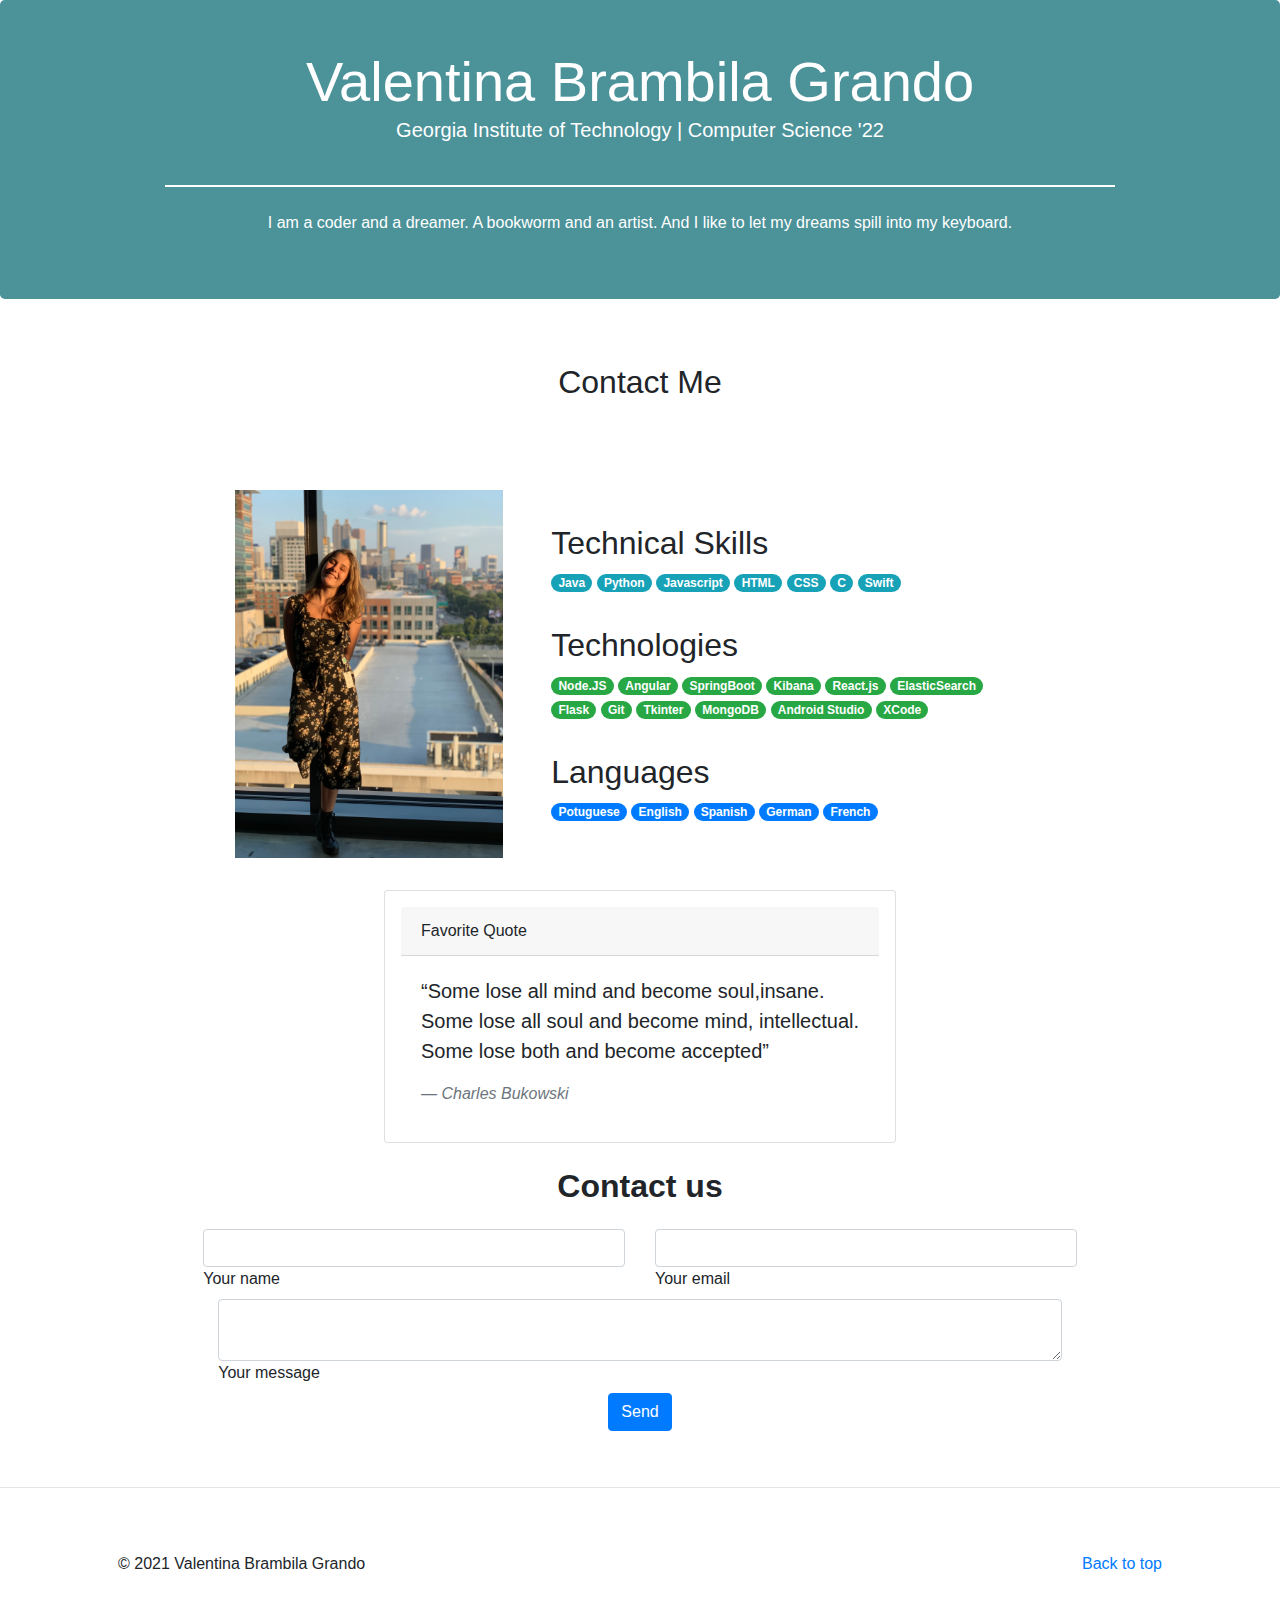
<file: portfolio/src/main/webapp/index.html>
<!DOCTYPE html>
<html>
  <head>
    <meta name="viewport" content="width=device-width, initial-scale=1">
    <meta charset="UTF-8">
    <link rel="icon" type="image/png" href="./resources/terminal.png"/>
    <title>Valentina Brambila Grando</title>
    <link rel="stylesheet" href="https://use.fontawesome.com/releases/v5.15.2/css/all.css" integrity="sha384-vSIIfh2YWi9wW0r9iZe7RJPrKwp6bG+s9QZMoITbCckVJqGCCRhc+ccxNcdpHuYu" crossorigin="anonymous">
    <link rel="stylesheet" href="https://stackpath.bootstrapcdn.com/bootstrap/4.3.1/css/bootstrap.min.css" integrity="sha384-ggOyR0iXCbMQv3Xipma34MD+dH/1fQ784/j6cY/iJTQUOhcWr7x9JvoRxT2MZw1T" crossorigin="anonymous">
    <link rel="stylesheet" href="style.css">
    
  </head>
  <body>
    <div class="jumbotron d-flex flex-column justify-content-center p-5">
        <h1 class="display-4 d-flex justify-content-center title-jumbotron">Valentina Brambila Grando</h1>
        <p class="lead d-flex justify-content-center">Georgia Institute of Technology | Computer Science '22</p>
        <hr class="my-4">
        <p class="d-flex justify-content-center">I am a coder and a dreamer. A bookworm and an artist. And I like to let my dreams spill into my keyboard.</p>
    </div>
    <div id="content" class="d-flex flex-column align-items-center p-3">
      <div class="d-flex flex-column align-items-center contactinfo">
          <h2 class="p-3">Contact Me</h2>
          <div class="d-flex justify-content-around iconscontact p-3">
            <a href="https://github.com/Valentinagrando" target="blank"><i class="fab fa-github fa-2x"></i></a>
            <a href="https://www.linkedin.com/in/valentina-b-grando/" target="blank"><i class="fab fa-linkedin fa-2x"></i></a>
            <a href="./resources/resume2.pdf". target="blank"><i class="far fa-file fa-2x"></i></a>          
          </div>
      </div>
       <div class="d-flex justify-content-around introduction p-3">
        <img src="./resources/me.jpg" alt="Picture of me, Valentina" width="300" height="400" class="p-3">
        <div class="skills d-flex flex-column justify-content-center p-3">
            <div class="technical p-3">
            <h2>Technical Skills</h2>
                <span class="badge badge-pill badge-info">Java</span>
                <span class="badge badge-pill badge-info">Python</span>
                <span class="badge badge-pill badge-info">Javascript</span>
                <span class="badge badge-pill badge-info">HTML</span>
                <span class="badge badge-pill badge-info">CSS</span>
                <span class="badge badge-pill badge-info">C</span>
                <span class="badge badge-pill badge-info">Swift</span> 
            </div>
            <div class="technologies p-3">
                <h2>Technologies</h2>
                <span class="badge badge-pill badge-success">Node.JS</span>
                <span class="badge badge-pill badge-success">Angular</span>
                <span class="badge badge-pill badge-success">SpringBoot</span>
                <span class="badge badge-pill badge-success">Kibana</span>
                <span class="badge badge-pill badge-success">React.js</span>
                <span class="badge badge-pill badge-success">ElasticSearch</span>    
                <span class="badge badge-pill badge-success">Flask</span>
                <span class="badge badge-pill badge-success">Git</span>
                <span class="badge badge-pill badge-success">Tkinter</span>
                <span class="badge badge-pill badge-success">MongoDB</span>
                <span class="badge badge-pill badge-success">Android Studio</span>
                <span class="badge badge-pill badge-success">XCode</span>        
            </div>
            <div class="languages p-3">
                <h2>Languages</h2>
                <span class="badge badge-pill badge-primary">Potuguese</span>
                <span class="badge badge-pill badge-primary">English</span>
                <span class="badge badge-pill badge-primary">Spanish</span>
                <span class="badge badge-pill badge-primary">German</span>
                <span class="badge badge-pill badge-primary">French</span>       
            </div>
        </div>
    </div>
    <div class="card favoritequote p-3">
        <div class="card-header">
            Favorite Quote
        </div>
        <div class="card-body">
            <blockquote class="blockquote mb-0">
            <p>“Some lose all mind and become soul,insane.<br />
                Some lose all soul and become mind, intellectual.<br />
                Some lose both and become accepted”</p>
            <footer class="blockquote-footer"><cite title="Charles Bukowski">Charles Bukowski</cite></footer>
            </blockquote>
        </div>
    </div>
    <section class="mb-4 contact-info-form">
        <h2 class="h1-responsive font-weight-bold text-center my-4">Contact us</h2>

        <div class="row">

            <div class="col-md-12 mb-md-0 mb-5">
                <form id="contact-form" name="contact-form" action="/new-contact" method="POST">
                    <div class="row">

                        <div class="col-md-6">
                            <div class="md-form mb-0">
                                <input type="text" id="name" name="name" class="form-control">
                                <label for="name" class="">Your name</label>
                            </div>
                        </div>
                        <div class="col-md-6">
                            <div class="md-form mb-0">
                                <input type="text" id="email" name="email" class="form-control">
                                <label for="email" class="">Your email</label>
                            </div>
                        </div>

                    </div>

                        <div class="col-md-12">

                            <div class="md-form">
                                <textarea type="text" id="message" name="message" rows="2" class="form-control md-textarea"></textarea>
                                <label for="message">Your message</label>
                            </div>

                        </div>
                    </div>

                </form>

                <div class="text-center text-md-left d-flex justify-content-around submit-container">
                    <a class="btn btn-primary submit-contact" onclick="document.getElementById('contact-form').submit();">Send</a>
                </div>
                <div class="status"></div>
            </div>

        </div>

    </section>
    </div>
    <hr class="featurette-divider">
    <footer class="container p-5">
    <p class="float-right"><a href="#">Back to top</a></p>
    <p>© 2021 Valentina Brambila Grando
    </footer>
  </body>

<script src="script.js"></script>
<script src="https://code.jquery.com/jquery-3.3.1.slim.min.js" integrity="sha384-q8i/X+965DzO0rT7abK41JStQIAqVgRVzpbzo5smXKp4YfRvH+8abtTE1Pi6jizo" crossorigin="anonymous"></script>
<script src="https://cdnjs.cloudflare.com/ajax/libs/popper.js/1.14.7/umd/popper.min.js" integrity="sha384-UO2eT0CpHqdSJQ6hJty5KVphtPhzWj9WO1clHTMGa3JDZwrnQq4sF86dIHNDz0W1" crossorigin="anonymous"></script>
<script src="https://stackpath.bootstrapcdn.com/bootstrap/4.3.1/js/bootstrap.min.js" integrity="sha384-JjSmVgyd0p3pXB1rRibZUAYoIIy6OrQ6VrjIEaFf/nJGzIxFDsf4x0xIM+B07jRM" crossorigin="anonymous"></script>
</html>
</file>
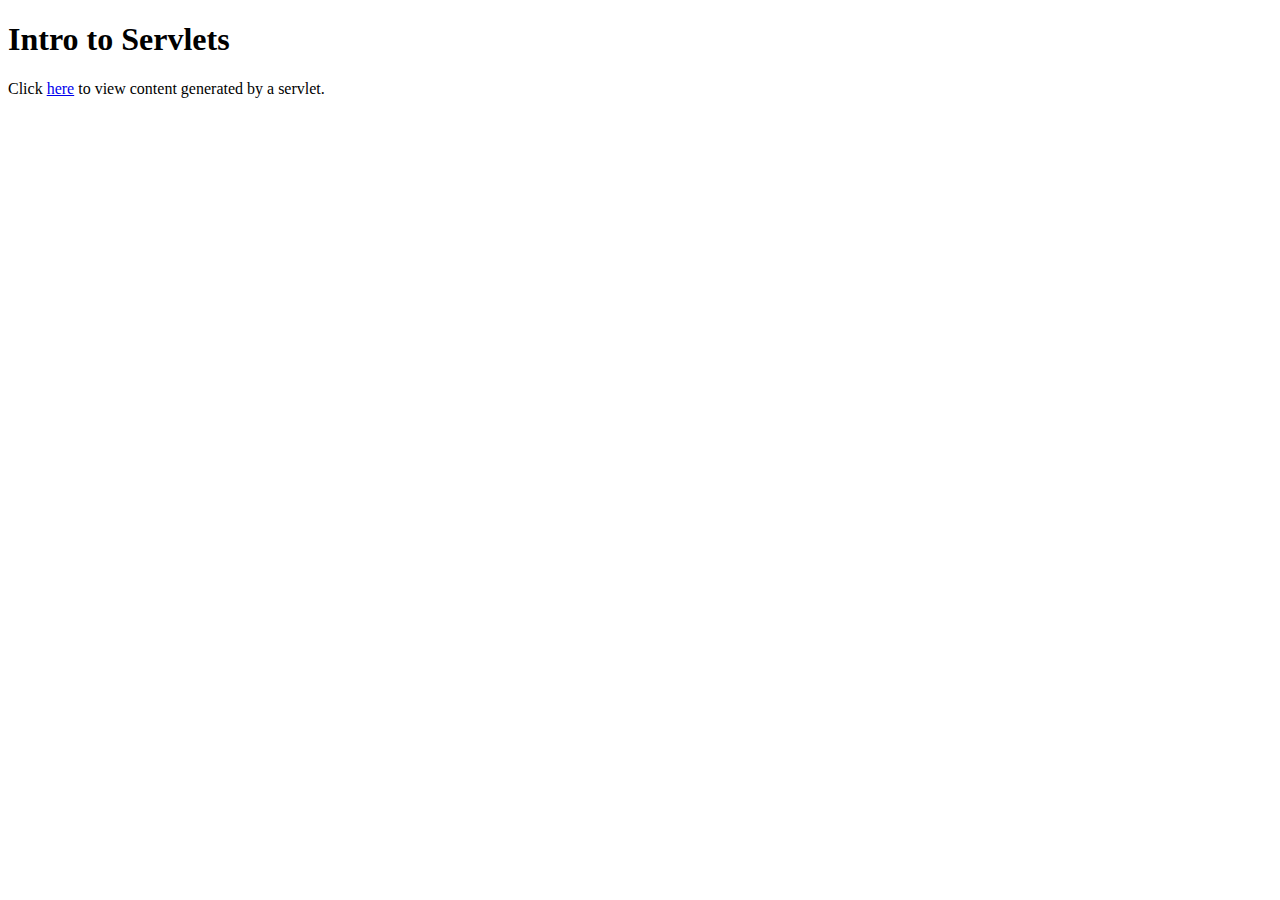
<file: walkthroughs/week-2-server/examples/page-view-counter/target/classes/META-INF/resources/index.html>
<!DOCTYPE html>
<html>
  <head>
    <meta charset="UTF-8">
    <title>Intro to Servlets</title>
  </head>
  <body>
    <h1>Intro to Servlets</h1>
    <p>Click <a href="/page-views">here</a> to view content generated by a servlet.</p>
  </body>
</html>
</file>
<file: portfolio/src/main/webapp/style.css>
#content {
  margin-left: auto;
  margin-right: auto;
  width:100%;
}

#greeting-container {
  margin-top: 20px;
}

.title-jumbotron{
    display: flex;
    justify-content: center;
    margin: 0px auto;
    

}

.jumbotron{
    background-color: #4b9299;
    color: white;
}

.contactinfo{
    margin: 0 auto;
    width: 60%;
}


.iconscontact{
    width: 100%;
}

.jumbotron hr{
    border: 0.1px solid white;
    width: 80%;
}

.introduction{
    width: 70%;    
}


.skills{
    flex-wrap: wrap;
}

.contact-info-form{
    width: 70%;
}

.submit-contact{   
    color: white !important;
}

.submit-contact::hover{
    color: gray !important;
}

.submit-container{
    margin: 0 auto; 
}
</file>
